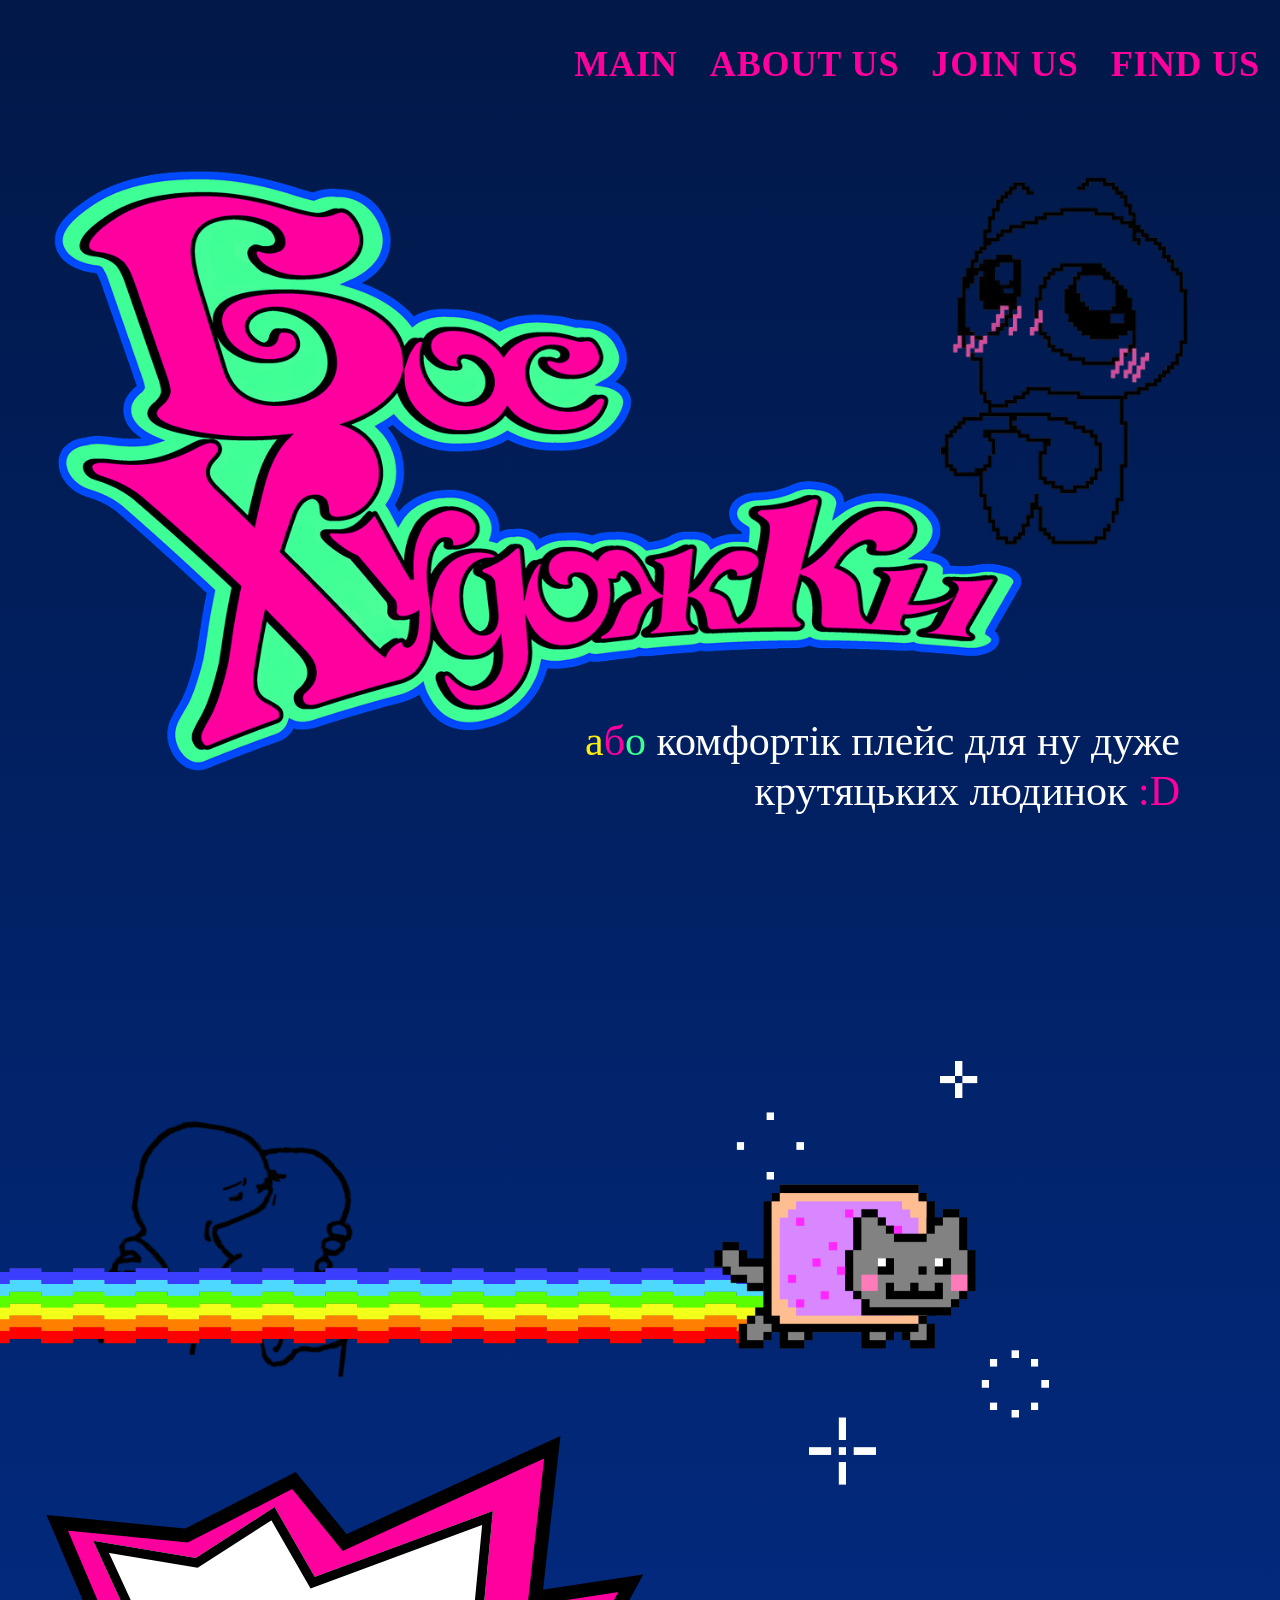
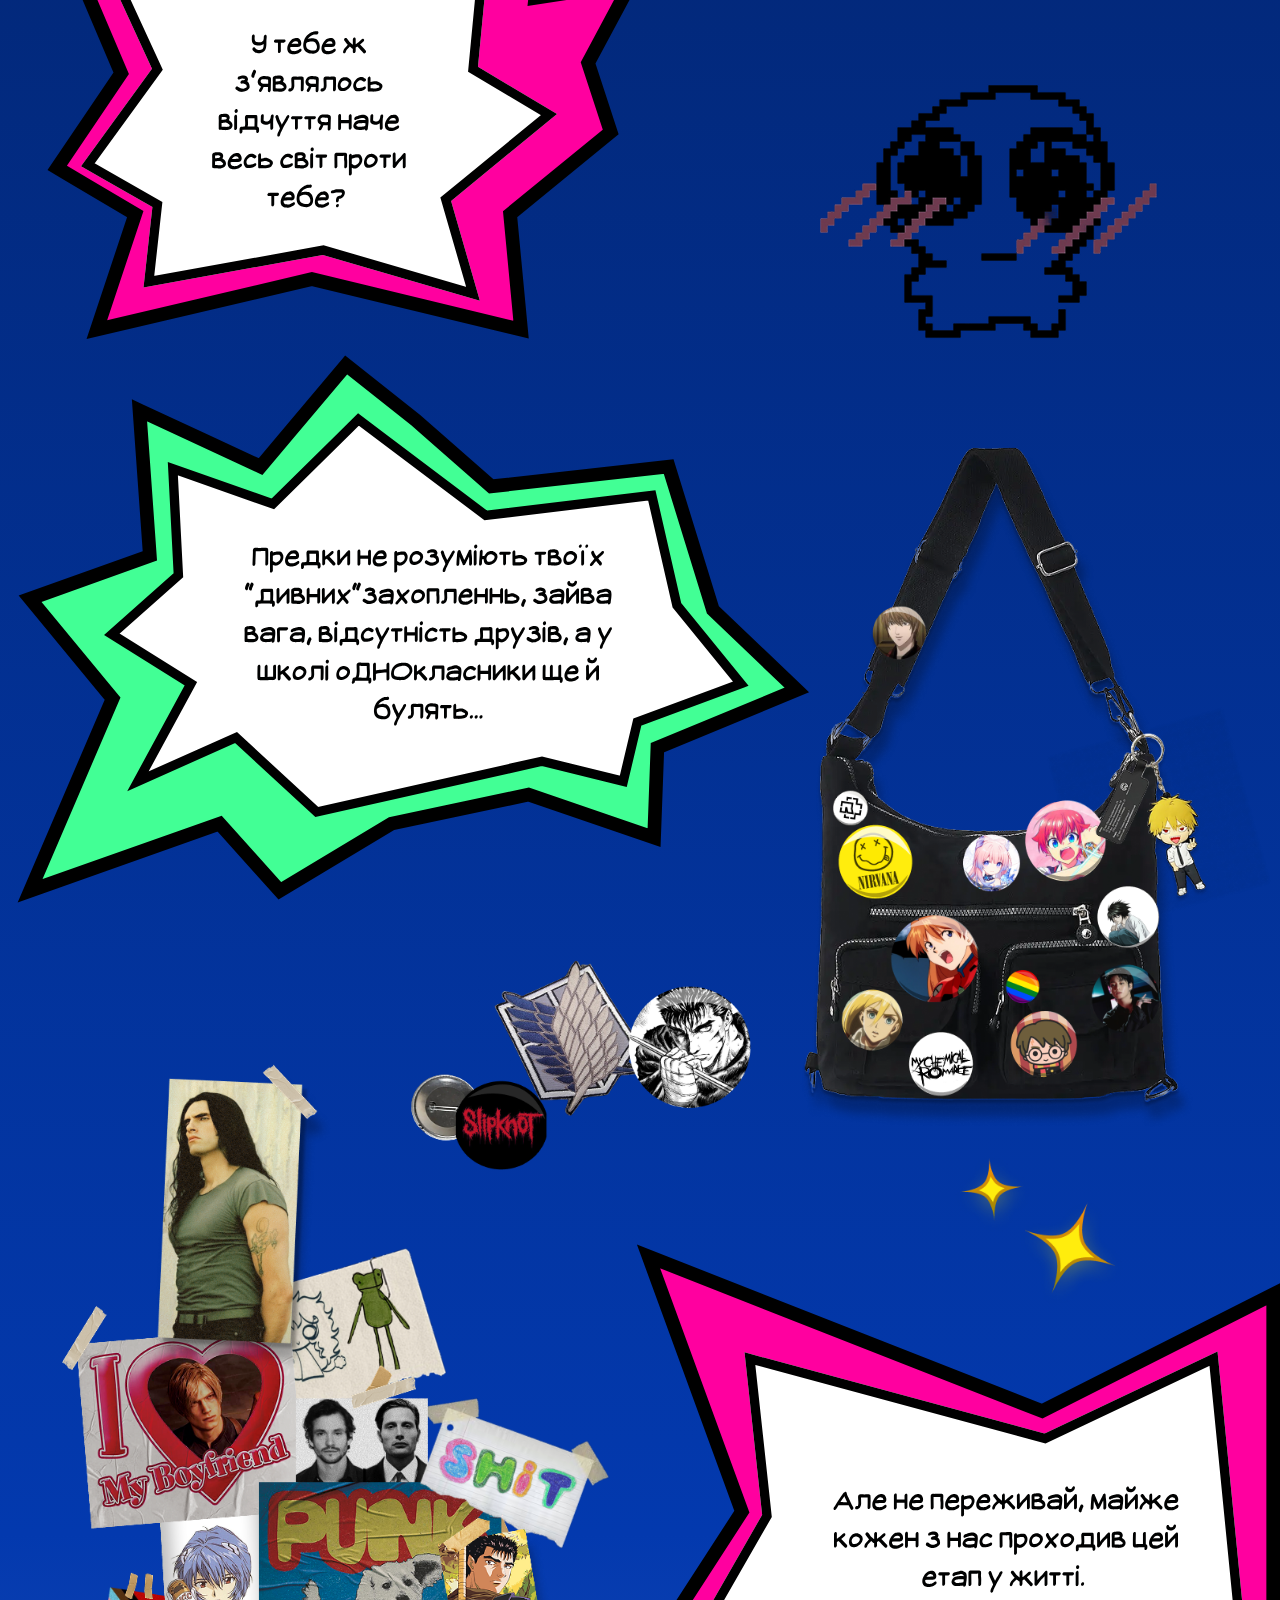
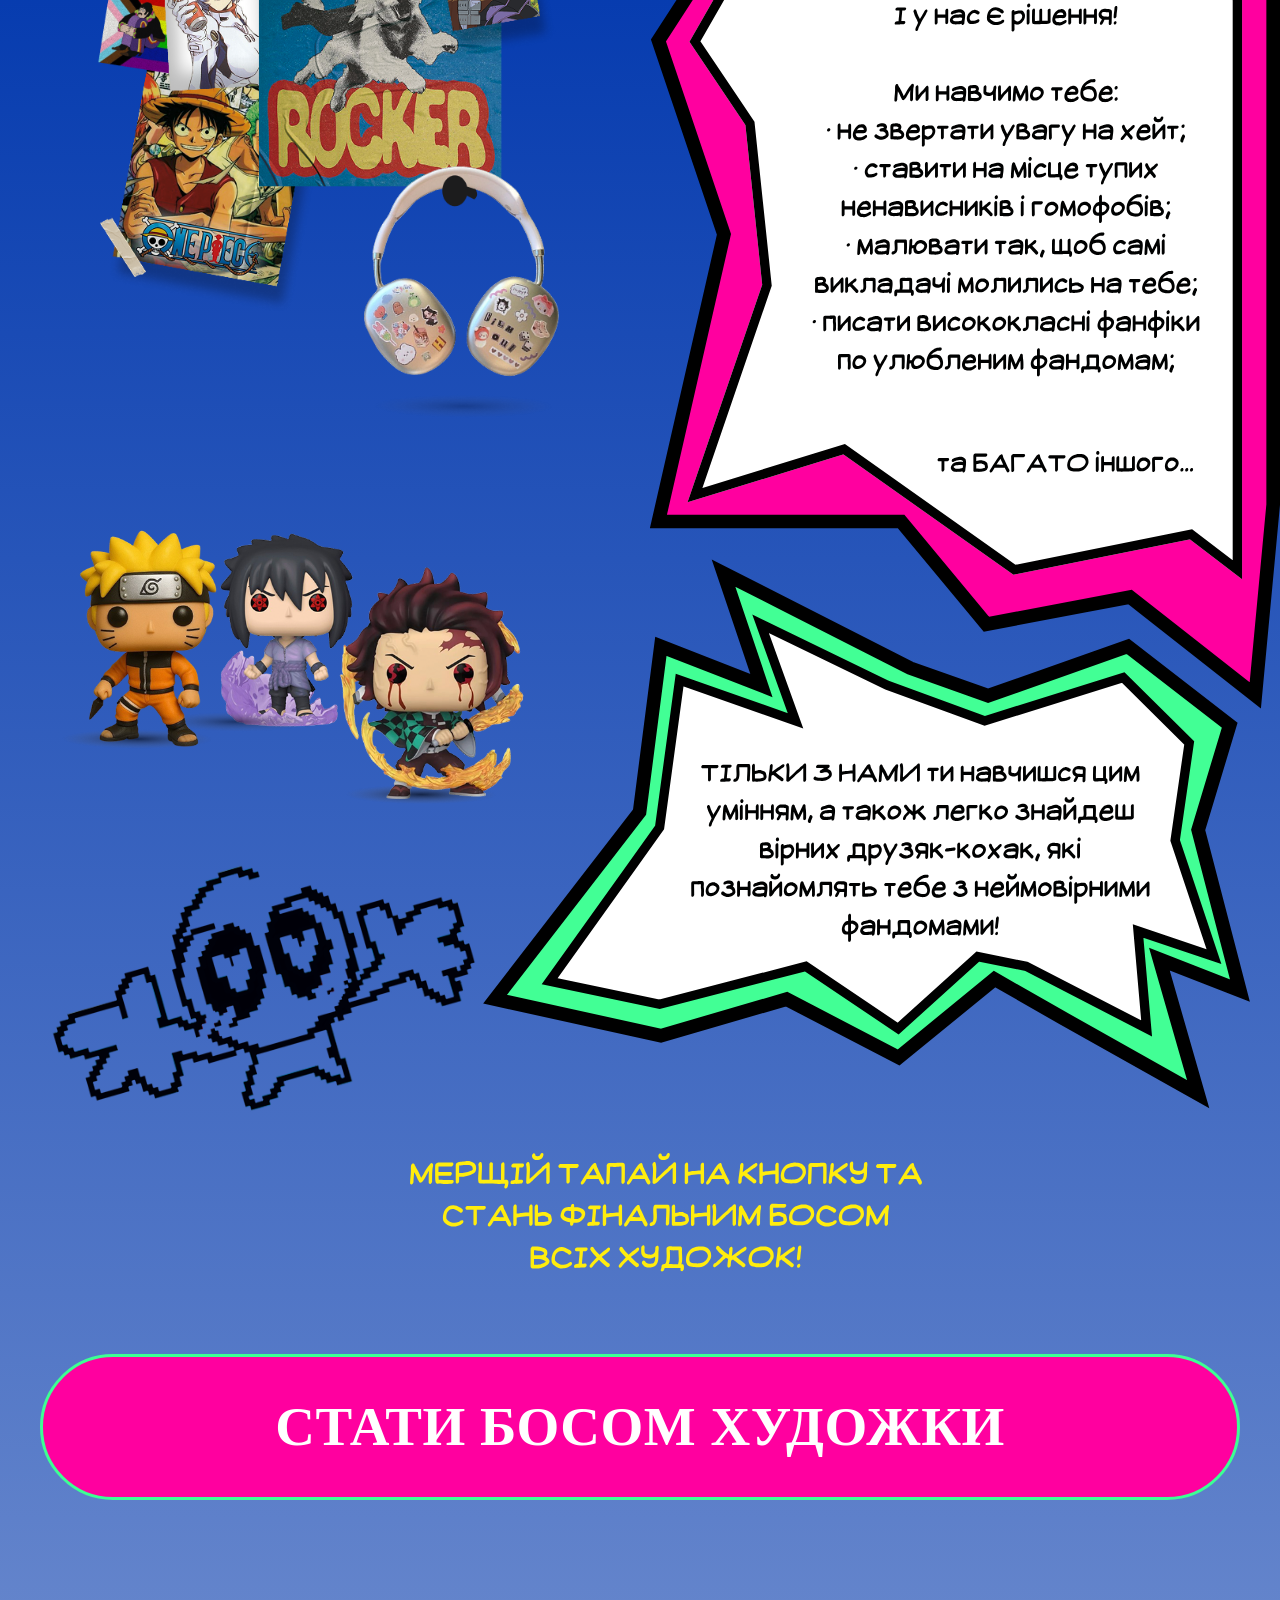
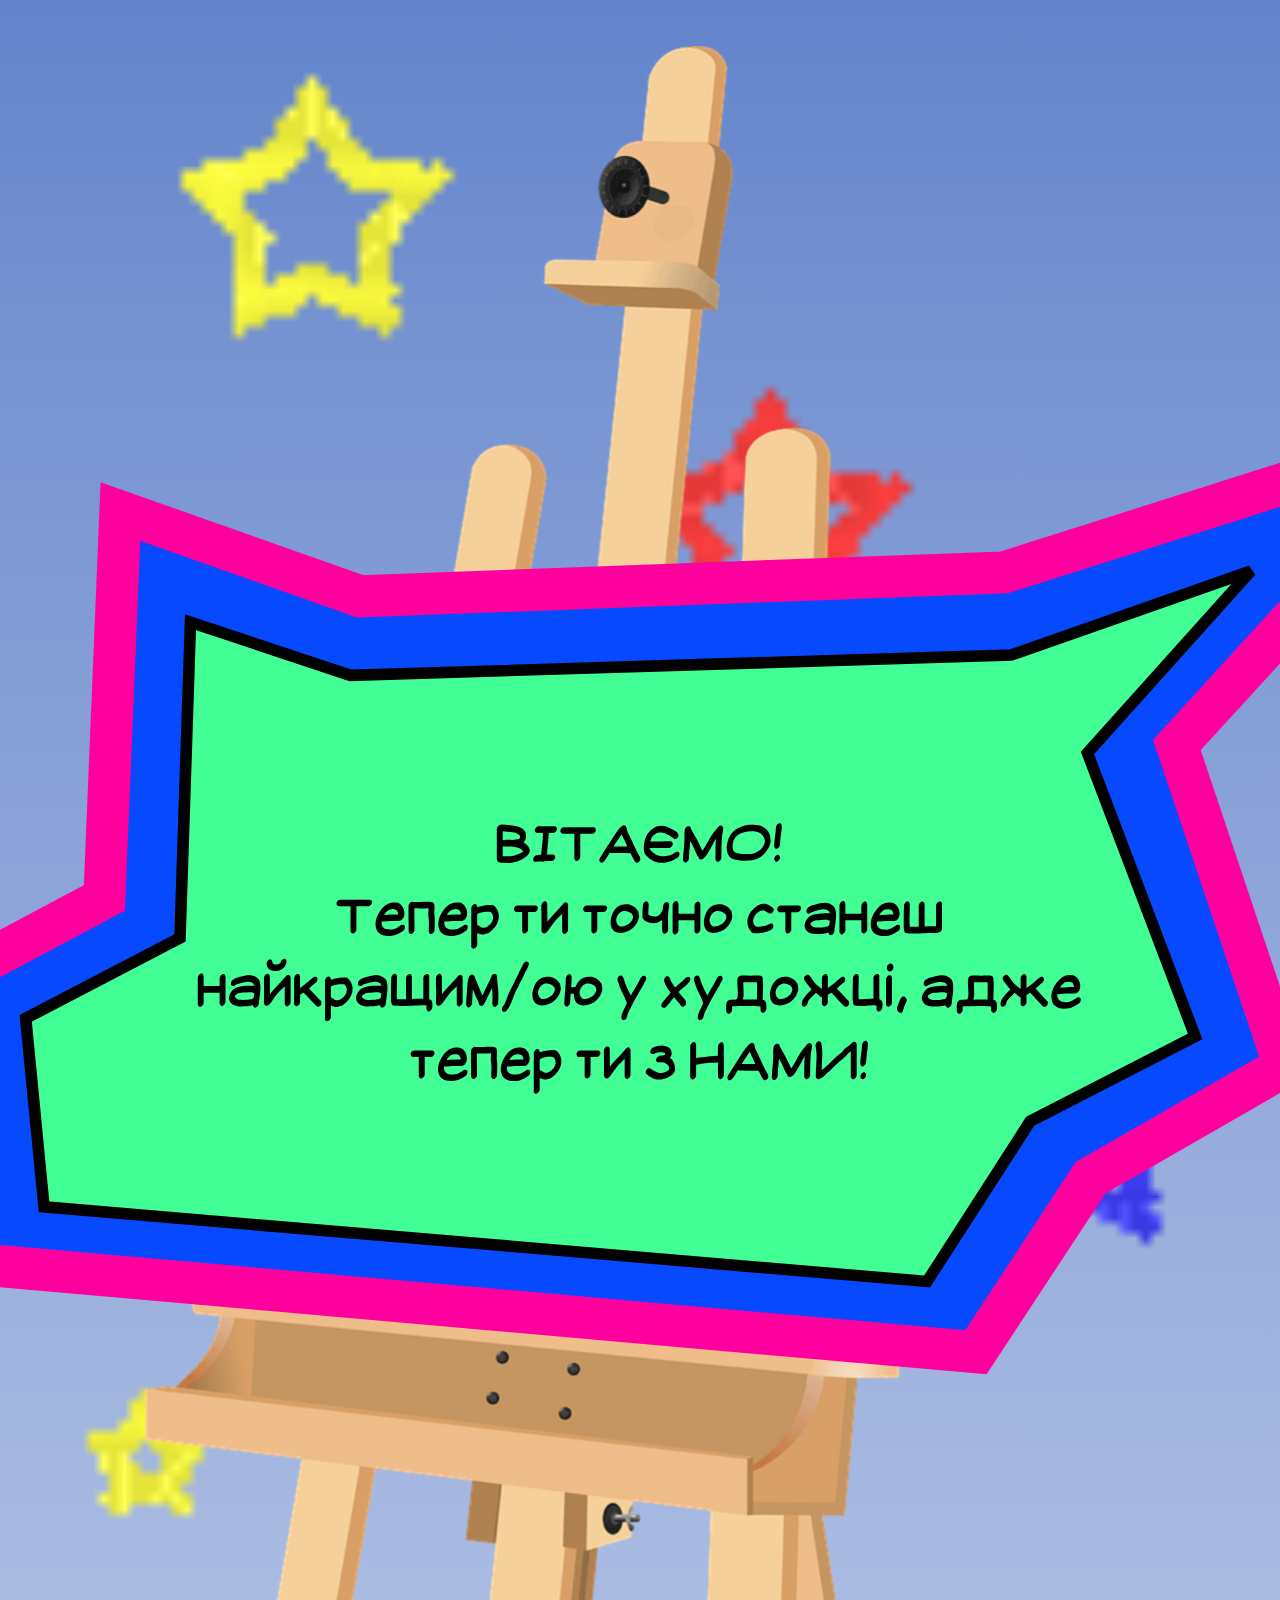
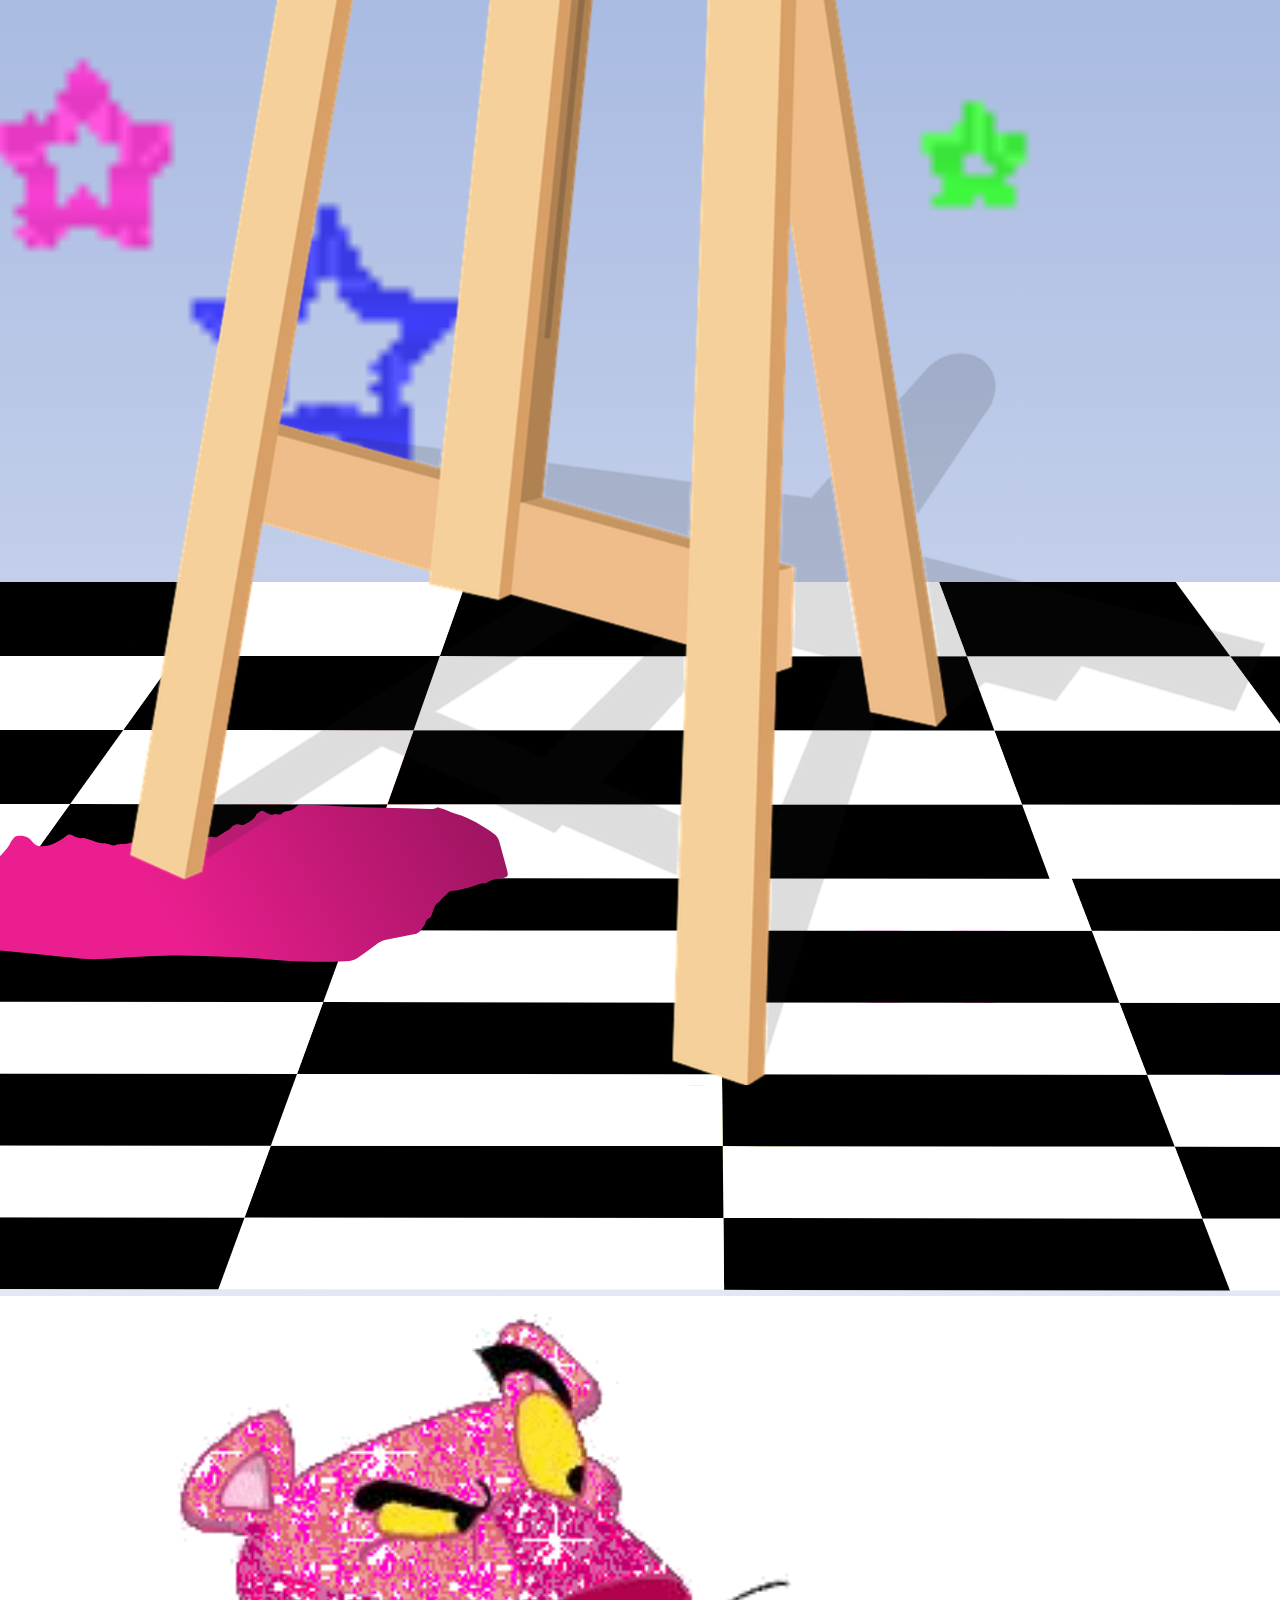
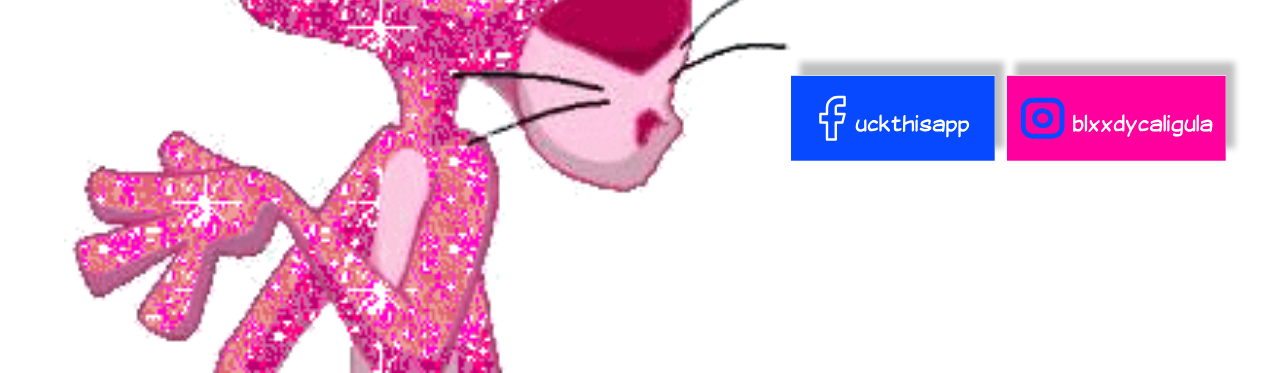
<file: index.html>
<!DOCTYPE html>
<html lang="uk">

<head>
    <meta charset="UTF-8">
    <meta name="viewport" content="width=device-width, initial-scale=1.0">
    <title>Бос Художки</title>
    <link rel="stylesheet" href="css/normalize.css">
    <link rel="stylesheet" href="css/layout.css">
    <link rel="stylesheet" href="css/style.css">
    <link rel="stylesheet" href="css/nav.css">
    <link rel="stylesheet" href="css/burger.css">
    <link rel="stylesheet" href="css/header.css">
</head>

<body id="top">
    <!-- Navigation section -->
    <nav>
        <div class="navbar">
            <div class="navigation">
                <button class="nav-icon">
                    <span></span>
                    <span></span>
                    <span></span>
                    <span></span>
                </button>
                <ul class="level_1">
                    <li><a class="nav-link" href="#ss7">Main</a></li>
                    <li><a class="nav-link" href="#ss6">About us</a></li>
                    <li><a class="nav-link" href="#ss5">Join us</a></li>
                    <li><a class="nav-link" href="#footer">Find us</a></li>
                </ul>
            </div>
        </div>
    </nav>
    <!-- END of Navigation section -->
    <section id="s1">
        <div class="inside">
            <!-- Обгортка для верхньої частини -->
            <div class="top-row">
                <img src="img/BOSS.png" class="boss">
                <img src="img/cry.png" id="ss7" class="cry">
            </div>

            <div class="bottom-row">
                <div class="frame">
                    <h1 class="title"><span class="accent1">а</span><span class="accent2">б</span><span
                            class="accent3">о</span> комфортік плейс для ну дуже крутяцьких людинок <span
                            class="accent2">:D</span></h1>
                </div>
            </div>
        </div>
    </section>
    <section id="s2">
        <div class="inside-s2">
            <div class="animation-overlay">
                <img src="img/kiss.png" class="kiss">
                <img src="img/nyan-cat.gif" class="catGIF">
            </div>
            <div class="content-wrapper">
                <!-- КОНТЕЙНЕР ПІДКЛАДКИ І ВСІХ ЕЛЕМЕНТІВ У НІЙ -->
                <img src="img/cry2.png" id="ss6" class="cry2">
                <img src="img/textnback.svg" class="textBackground">
                <img src="img/bag.png" class="bag">
                <img src="img/pins.png" class="pins">
                <img src="img/wall.png" class="wall">
                <img src="img/cry2.png" class="cry2">
                <img src="img/funko.png" class="funko">
                <img src="img/hug.png" class="hug">
                <img src="img/text2.svg" id="ss5" class="text2">
            </div>
        </div>
    </section>
    <section id="s3">
        <div class="inside">
            <a href="#" class="boss-button">
                <!-- Лапка, яка буде з'являтися -->
                       <img src="img/pawicon.svg" class="paw-icon" alt="icon">
                       <span class="button-text">СТАТИ БОСОМ ХУДОЖКИ</span>
            </a>
        </div>
    </section>
<section id="s4" class="section-four">
    <img src="img/molbert.svg" class="molbert-img" alt="molbert">
    <img src="img/stars.gif" class="stars-bg" alt="stars">
</section>
<footer id="footer" class="site-footer">
    <div class="footer-overlay-content">
        
        <img src="img/pantera.gif" class="pantera-footer-large" alt="pantera large">

        <a href="https://www.instagram.com/blxxdycaligula/" target="_blank" class="info-link-wrapper">
            <img src="img/footerInfo.svg" alt="footer info" class="footer-info-img">
        </a>
        
    </div>
</footer>
    <a href="#ss7" id="backToTop" class="back-to-top">
        <img src="img/pawicon.svg" alt="Up">
    </a>
    <!-- Scripts in project -->
    <script src="js/nav.js"></script>

    <!-- End of Scripts in project -->
</body>

</html>
</file>
<file: css/layout.css>
:root {
    --button-headline-text-color: #ffffff;
    --basic-text-color: #000000;
    --bg-color: #0749ff;
    --mob-padding: 20px;
    --ipad-padding: 50px;
    --max-width: 1380px;
    --ver-desk-pad: 50px;
    --ver-mob-pad: 25px;
    --bg-nav-1: transparent;
    --nav-color-1: #ff009f;
    --nav-color-2: #3dff94;
}

html, body {
    font-family: 'Suplexmentary Comic NC';
    font-optical-sizing: auto;
    font-weight: 400;
    font-style: normal;
    font-size: 40px;
    line-height: 2;
    color: var(--txt-color-01);
    scroll-behavior: smooth;
}

p{
    margin-bottom: 1em;
}

header, 
section 
footer {
    padding-bottom: var(--vert-desk-pad);
    padding-top: var(--vert-desk-pad);
}

.inside {
    max-width: var(--max-width);
    margin-left: auto;  /* Центрування */
    margin-right: auto; /* по горизонталі */
    padding-left: var(--ipad-padding);
    padding-right: var(--ipad-padding);
}

@media screen and (max-width:680px) {

    .inside {
    padding-left: var(--mob-padding);
    padding-right: var(--mob-padding);
}
body {
    background-color: linear-gradient(360deg, #fff 0.29%, #b9c7e7 19.23%, #7592d1 38.87%, #0339ae 62.58%, #011848 100%);
}
.boss {
  width: 1164.48px;
  height: 833.561px;
  top: 75px;
  display: flex;
}
.cry {
  width: ;
  height: 833.561px;
  top: 100%;
  display: flex;
}
</file>
<file: css/style.css>
:root {
    --pink-color: #ff009f;
    --light-green-color: #3dff94;
    --blue-color: #0749ff;
    --black-color: #000000;
    --white-color: #FFFFFF;
    --yellow-color: #FFED0D;
}
html, body {
    overflow-x: hidden !important;
}
html.body {
    color: var(--basic-text-color)
}

body {
  margin: 0;
  min-height: 100vh;
  background: linear-gradient(360deg, #fff 0.29%, #b9c7e7 19.23%, #7592d1 38.87%, #0339ae 62.58%, #011848 100%);
}
.title {
font-weight: 400;
font-size: 40px;
line-height: 125%;
color: #ffffff;
}
.accent1 {
  color: #FFED0D;
}
.accent2 {
  color: #ff009f;
}
.accent3 {
  color: #3dff94;
}
#s1 {
    width: 100%;
    overflow: hidden; 
    min-height: 100vh;
}

/* Контейнер всередині секції */
.inside {
    display: flex;
    flex-direction: column;
    padding: 20px 40px; 
    box-sizing: border-box;
    width: 100%;
    position: relative;
}

/* Верхній блок (Бос + Cry) */
.top-row {
    display: block; 
    width: 100%;
    position: relative; 
    margin-bottom: 20px;
    bottom: 1%;
}

.boss {
    display: block;
    width: 83%; 
    max-width: 100%; 
    height: auto;
    object-fit: contain;
    left: 8%;
    bottom: 5%;
}

.cry {
    position: absolute; 
    top: 0;
    right: 0; 
    width: 400px; 
    max-width: 30vw; 
    height: auto;
    pointer-events: none; 
    z-index: 2;
}

/* Текст під босом */
.frame {
    display: flex;
    flex-direction: column;
    align-items: flex-end; 
    width: 100%;
    margin-top: -88px; 
    padding-right: 5%;
    box-sizing: border-box;
    position: relative;
    z-index: 1;
}

.title {
    max-width: 600px; 
    color: white; 
    font-size: 1.05rem; 
    line-height: 1.2;
    text-align: right; 
    margin: 0;
}

/* АДАПТИВНІСТЬ */
@media (max-width: 850px) {
    .frame {
        margin-top: 20px; /* Текст виходить з-під боса і не перекривається */
        align-items: center; 
        padding-right: 0;
    }

    .title {
        text-align: center;
        font-size: 1rem;
        max-width: 90%;
    }

    .top-row {
        display: flex;
        flex-direction: column;
        align-items: center;
    }

    .cry {
        position: static; 
        max-width: 60%;
        margin: 20px auto;
        pointer-events: auto;
    }
}
#s2 {
    width: 100%;
    position: relative;
    overflow: hidden;
}

.inside-s2 {
    display: flex;
    flex-direction: column; 
    width: 100%;
}

.kiss {
    width: 400px; 
    max-width: 35vw; 
    height: auto;
    position: relative;
    z-index: 11; /* Поцілунок нижче за кота */
}
.catGIF {
    /* Робимо його великим, як ти і хотіла */
    width: 100%; 
    max-width: 85vw; 
    height: auto;

    /* ПІДЙОМ: */
    position: absolute; /* Вириваємо його з черги, щоб він літав */
    left: 0%;          /* вправо/вліво відносно kiss */
    top: -20px;         /* ВІД’ЄМНЕ значення піднімає картинку ВГОРУ */
    
    z-index: 15;        /* Щоб він точно був над поцілунком і підкладкою */
    pointer-events: none;
}
.textBackground {
    width: 100%;
    height: auto;
    display: block;
    position: relative;
    /* Підкладка на самому нижньому рівні */
    z-index: 1; 
    margin-top: 0; 
}
@media (max-width: 768px) {
    /* Робимо так, щоб кіт не налізав на текст на вузьких екранах */
    .catGIF {
        position: relative; /* Повертаємо його в загальний потік */
        top: 0;             /* Скидаємо від'ємний відступ */
        left: 0;            /* Вирівнюємо по лівому краю або центру */
        width: 100%;        /* Щоб він вписався в ширину екрана */
        margin-top: 20px;   /* Додаємо невеликий відступ від тексту зверху */
    }

    .animation-container {
        display: flex;
        flex-direction: column; /* Вишиковуємо поцілунок і кота один під одним */
        align-items: center;    /* Центруємо їх на мобілці */
        padding: 20px;          /* Зменшуємо величезні відступи */
    }
    
    .kiss {
        max-width: 60%;         /* Трохи зменшуємо поцілунок на телефоні */
        position: relative;
    }
}
/* ГОЛОВНИЙ КОНТЕЙНЕР (не міняй його, якщо він тримає підкладку) */
.content-wrapper {
    position: relative; /* Це "якір" для всіх наклейок */
    width: 100%;
}


/* Спільні налаштування для всіх фотографій-елементів */
.content-wrapper img:not(.textBackground) {
    position: absolute; /* Вириваємо з потоку, щоб вони "літали" над підкладкою */
    z-index: 10;        /* Ставимо вище підкладки */
    height: auto;
}

/* --- РОЗСТАНОВКА ЗГІДНО З РЕФЕРЕНСОМ --- */

/* Плакса справа вгорі */
.cry2 {
    width: 35%;
    top: 5%;      /* Висота від початку підкладки */
    right: 5%;    /* Відступ справа */
}

/* Сумка справа */
.bag {
    width: 55%;
    top: 19%;
    right: -5%;
}

/* Колаж фотографій (стіна) зліва */
.wall {
    width: 45%;
    top: 39%;
    left: 4%;
}

/* Значки (pins) - десь біля другого бабла */
.pins {
    width: 30%;
    top: 36%;
    left: 30%;
}

/* Фігурки Funko Pop зліва знизу */
.funko {
    width: 40%;
    bottom: 17%;
    left: 3%;
}

/* Обіймашки (hug) в самому низу */
.hug {
    width: 38%;
    bottom: 5%;
    left: 2%;
}
.text2 {
    width: 40%;
    bottom: 2%;
    left: 32%;
}
/* --- ОСНОВНИЙ СТАН (Enabled) --- */
.boss-button {
    display: inline-flex;
    align-items: center;
    justify-content: center;
    
    /* Розміри та відступи */
    padding: 15px 40px;
    min-width: 300px;
    border-radius: 80px; /* Овальна форма */
    margin-top: 0px;
    
    /* Кольори з Figma */
    background-color: #ff009f; 
    border: 3px solid #3dff94; /* обводка */
    
    /* Текст */
    color: #ffffff;
    font-family: 'Suplexmentary Comic NC';
    font-weight: 700;
    font-size: 55px;
    text-decoration: none;
    text-transform: uppercase;
    letter-spacing: 0.5px;
    
    /* Анімація переходу */
    transition: all 0.5s ease-in-out;
    cursor: pointer;
    position: relative;
    gap: 10px;
}

/* Іконка лапки */
.paw-icon {
    width: 80px;
    height: auto;
    display: none;
}

/* --- СТАН НАВЕДЕННЯ (Hovered) --- */
.boss-button:hover {
    background-color: #c90b79; /* Трохи темніший рожевий */
    transform: translateY(-4px); /* Легкий підйом вгору */
    box-shadow: 0 5px 30px rgb(62, 255, 126);
}

.boss-button:hover .paw-icon {
    display: block; /* Лапка з'являється зліва */
}

/* --- СТАН НАТИСКАННЯ (Pressed) --- */
.boss-button:active {
    background-color: #00ffaa !important; /* Зелений колір з Figma */
    border-color: #ff0095 !important;
    color: #ffffff !important;
    transform: scale(1); /* Ефект натискання (трохи менша) */
}

}

/* Міняємо текст при натисканні (опціонально через JS, або просто стилі) */
.boss-button:active .button-text::before {

}

/* --- СТАН FOCUS (для таба) --- */
.boss-button:focus {
    outline: none;
    box-shadow: 0 0 0 4px rgba(0, 195, 255, 0.5);
}
.footer-section {
    display: flex;
    justify-content: space-between; /* Пантера вліво, кнопки вправо */
    align-items: flex-end;         /* Притискаємо до нижнього краю */
    padding: 20px 5%;              /* Відступи від країв екрана */
    width: 100%;
    box-sizing: border-box;
    position: relative;            /* На всякий випадок */
}

.pantera-img {
    max-width: 350px;              /* Регулюй розмір пантери тут */
    height: auto;
}

.footer-info-img {
    max-width: 300px;              /* Регулюй розмір кнопок тут */
    height: auto;
    margin-bottom: 40px;           /* Піднімаємо кнопки трохи вище, щоб було як на скріні */
}

/* Адаптивність: щоб на телефонах вони не злипалися */
@media (max-width: 768px) {
    .footer-section {
        flex-direction: column;    /* На мобілці ставимо їх один під одного */
        align-items: center;
        gap: 20px;
    }
    .footer-info-img {
        margin-bottom: 0;          /* Прибираємо підйом на мобілці */
    }
}
.section-four {
    position: relative;
    width: 100%;
    /* Змінив visible на hidden, щоб гігантський мольберт не розпирав екран по боках */
    overflow: hidden !important; 
    display: flex;
    justify-content: center; 
    align-items: flex-start; 
    z-index: 10;
}

/* --- ЗІРКИ (ФОН) --- */
.stars-bg {
    position: absolute;
    top: 0;
    left: 0;
    width: 100%;
    height: 100%;
    object-fit: cover;
    z-index: -1;
    pointer-events: none;
}

/* --- МОЛЬБЕРТ --- */
.molbert-img {
    position: relative;
    z-index: 2; 
    height: 320vh !important; 
    width: auto;   
    max-height: none !important; 
    margin-top: 14vh !important; 
    display: block !important; 
    
    /* 🎛️ КРУТИ ЦЮ ЦИФРУ 1: Відступ знизу. 
       Даємо місце, щоб футер мав куди налізти. Спробуй 200px, 300px тощо */
    margin-bottom: 120px !important; 
}

/* --- КОНТЕЙНЕР ФУТЕРА (Біла смуга знизу) --- */
.site-footer {
    position: relative !important;
    width: 100% !important;
    background-color: white !important; 
    padding: 40px 5% 40px 5% !important; 
    z-index: 999 !important; 
    overflow: visible !important; 
    
    /* 🎛️ КРУТИ ЦЮ ЦИФРУ 2: Натягуємо футер на мольберт.
       Якщо біла лінія занизько - став -250px або -300px. Якщо зависоко - став -100px */
    margin-top: -150px !important; 
}

/* --- КОНТЕНТ (З ефектом накладання на шахівницю) --- */
.footer-overlay-content {
    display: flex !important;
    justify-content: space-between !important; 
    align-items: flex-end !important; 
    position: relative !important;
    
    /* 🎛️ КРУТИ ЦЮ ЦИФРУ 3: Наскільки високо пантера та кнопки вилазять з білої смуги. */
    margin-top: -62px !important; 
    z-index: 10 !important; 
}

/* --- ВЕЛИЧЕЗНА ПАНТЕРА (ЗЛІВА) --- */
.pantera-footer-large {
    width: 780px !important; 
    height: auto !important;
    display: block !important;
    position: relative !important;
    bottom: -40px !important; 
}

/* --- ІНФО (СПРАВА) --- */
.footer-info-img {
    /* 1. Твоя нова ширина (крути її, якщо треба ще більше) */
    width: 450px !important; 
    
    /* 2. ВБИВАЄМО ЗАПОБІЖНИК, який не давав їй рости */
    max-width: none !important; 
    
    /* 3. ЗАБОРОНЯЄМО Flexbox'у стискати цю картинку */
    flex-shrink: 0 !important; 
    
    height: auto !important;
    margin-bottom: 145px !important; 
    margin-right: -25px;
    transition: transform 0.3s ease-in-out !important;
}
.footer-info-img:hover {
    /* Збільшуємо на 8%. Якщо хочеш сильніше - став scale(1.1) або scale(1.15) */
    transform: scale(1.08) !important; 
    cursor: pointer; /* На всякий випадок, щоб курсор точно ставав "пальцем" */
}
/* --- КНОПКА ЛАПКА (ФІКСОВАНА) --- */
.back-to-top {
    /* ⚠️ ГОЛОВНИЙ СЕКРЕТ: fixed приклеює її до екрана, а не до сайту */
    position: fixed !important; 
    
    /* Координати: 30px від правого нижнього кута */
    bottom: 40px !important;
    right: 40px !important;
    
    /* Розміри кола навколо лапки */
    width: 80px !important;
    height: 80px !important;
    
    /* Робимо її рожевою і круглою */
    background-color: #ff007f !important; 
    border-radius: 50% !important;
    
    /* Центруємо лапку всередині кола */
    display: flex !important;
    justify-content: center !important;
    align-items: center !important;
    
    /* Щоб вона була поверх футера, пантери і всього іншого */
    z-index: 10000 !important; 
    
    /* Плавна поява */
    transition: all 0.5s ease !important;
    box-shadow: 0 4px 15px rgba(0,0,0,0.2) !important;
    
    /* Початковий стан (невидима), JS її включить */
    opacity: 0;
    visibility: hidden;
}

/* Стиль самої картинки-лапки всередині */
.back-to-top img {
    width: 45px !important;
    height: auto !important;
    /* Якщо хочеш, щоб лапка дивилася вгору, розкоментуй це: */
    /* transform: rotate(-90deg); */
}

/* Коли JS додає цей клас — вона проявляється */
.back-to-top.show {
    opacity: 1 !important;
    visibility: visible !important;
}
.back-to-top:hover {
    /* 1. Збільшення всієї кнопки на 15% */
    transform: scale(1.15) !important;
    
    /* 2. Рожеве світіння (box-shadow) */
    /* Перша цифра - розмиття, друга - наскільки далеко розходиться світло */
    box-shadow: 0 0 20px 5px rgba(0, 255, 162, 0.828) !important;
    
    /* Можна трохи освітлити фон при наведенні */
    background-color: #d21a6d !important;
}

/* Анімація для самої картинки всередині, щоб вона теж трохи рухалась */
.back-to-top:hover img {
    transform: scale(1.1);
</file>
<file: css/nav.css>
nav {
    /* background: var(--bg-nav-1); */
    background: transparent; /* Колір фону навігаційної панелі 1 */
    background-repeat: no-repeat;
    background-position: bottom;
    position: relative;
    width: 100%;
    z-index: 95;
}

nav.topfixed {
    background: var(--bg-nav-1);
    /* position: fixed; */
}

/* nav::before {
    content: '';
    display: block;
    width: 100%;
    height: 100%;
    position: absolute;
    transform: translateY(-100%);
    transition: transform .1s ease;
} */

nav.topfixed::before {
    transform: none;
}

.navbar {
    display: flex;
    justify-content: flex-end;     /* Схема вирівнювання лого та меню (desktop) по основній осі (main axis) */
    align-items: center;                /* Схема вирівнювання лого та меню (desktop) по додатковій осі (cross axis) */
    margin-left: auto;                  /* Центрування блоку всередині nav по-горизонталі */
    margin-right: auto;                 /* Центрування блоку всередині nav по-горизонталі */
    max-width: var(--max-width);        /* Ширина .nav-inside не більше 1280px */
    padding: var(--mob-padding);        /* Внутрішні відступи */
    position: relative;
    transition: all .3s ease-in-out;
}

.topfixed .navbar {
    /* border-bottom-left-radius: var(--bord-radius); */
    /* border-bottom-right-radius: var(--bord-radius); */
    /* background-image: url(../img/image-in-top.jpg); */
    /* background-color: rgba(10,10,10,.5); */
    /* background-blend-mode: multiply; */
    /* background-size: cover; */
    padding-top: 12px;      /* Внутрішні відступи після прокрутки */
    padding-bottom: 12px;   /* Внутрішні відступи після прокрутки */
}

nav .navbar {
    overflow: visible;
}

.nav-icon {
    display: none;
    z-index: 99;
}

.navigation a {
    display: block;
    color: var(--nav-color-1);  /* Основний колір меню */
    font-size: .9rem;           /* Розмір тексту меню */
    font-weight: 600;           /* Накреслення тексту меню */
    letter-spacing: .025em;
    text-transform: uppercase;
    padding: 8px 0 18px;
    margin-left: 32px;
    text-decoration: none;
    position: relative;
    transition: all .3s ease;
}

.navigation a:hover {
    color: var(--nav-color-2); /* Основний колір меню (hover) */
    text-shadow: 0 0 25px rgb(255, 255, 255);
}

.topfixed .navigation a {
    color: var(--nav-color-3); /* Колір меню після прокрутки */
}

.topfixed .navigation a:hover {
    color: var(--nav-color-4); /* Колір меню (hover) після прокрутки */
}

.navigation ul {
    list-style: none;
    display: flex;
    justify-content: flex-end;
}

.navigation li {
    display: inline-block;
    vertical-align: middle;
}

a:hover, a:focus, a:active {
    text-decoration: none;
}

.overlay {
    background-color: #333;
    opacity:.3;
    position: absolute;
    left:0; top:0;
    width:100dvw;
    height:100dvh;
}

@media screen and (max-width: 767px) {

    .navbar {
        justify-content: space-between;
    }

    .navigation ul {
        background-color: var(--bg-nav-2);
        display: flex;
        flex-direction: column;
        visibility: visible;
        justify-content: flex-start;
        align-items: flex-start;
        width: 70vw; /* 70% from Viewport width */
        height: 100dvh; /* 100% Dynamic viewport height */
        position: absolute;
        right: 0;
        top: 0;
        padding-top: 80px;
        transform: translateY(-100%);
        transition: transform .35s ease;
    }

    .open .navigation ul {
        transform: translateY(0);
    }

    .open ul li {
        /* display: block; */
        width: 100%;
        border-bottom: 1px solid #444;
        margin-left: 0;
    }

    .open ul a {
        color: var(--nav-color-3);  /* Основний колір мобільного меню */
        padding-top: 12px;
        padding-bottom: 12px;
    }

    .open ul a:hover {
        color: var(--nav-color-4);  /* Основний колір мобільного меню (hover) */
    }
}
</file>
<file: css/burger.css>
.nav-icon {
  background: transparent;
  border: none;
  outline: none;
  display: none;
  visibility: hidden;
  width: var(--brg-width);   /* Ширина бургера */
  height: var(--brg-height); /* Висота бургера */
  position: relative;
}

.nav-icon span {
  background-color: var(--nav-color-1);
  display: block;
  position: absolute;
  left:0;
  width: 100%;
  height: var(--brg-weight);
}

.topfixed .nav-icon span {
  background-color: var(#3dff94);
}

.nav-icon span {
  opacity: 1;
  left: 0;
  -webkit-transform: rotate(0deg);
  -moz-transform: rotate(0deg);
  -o-transform: rotate(0deg);
  transform: rotate(0deg);
  -webkit-transition: .25s cubic-bezier(.47,.02,.53,.92);
  -moz-transition: .25s cubic-bezier(.47,.02,.53,.92);
  -o-transition: .25s cubic-bezier(.47,.02,.53,.92);
  transition: .25s cubic-bezier(.47,.02,.53,.92);
}

.nav-icon.open span {
  background: #fff;
}

.nav-icon span:nth-child(1) {
  top: 0;
}

.nav-icon span:nth-child(2),
.nav-icon span:nth-child(3) {
  top: calc(50% - (var(--brg-weight)/2));
  width: 100%;
  right:0;
  left:auto;
}

.nav-icon span:nth-child(4) {
  bottom: 0;
  width: 100%;
}

.nav-icon.open span:nth-child(1) {
  bottom: 0;
  width: 0;
  left: 50%;
}

.nav-icon.open span:nth-child(2) {
  -webkit-transform: rotate(45deg);
  -moz-transform: rotate(45deg);
  -o-transform: rotate(45deg);
  transform: rotate(45deg);
}

.nav-icon.open span:nth-child(3) {
  -webkit-transform: rotate(-45deg);
  -moz-transform: rotate(-45deg);
  -o-transform: rotate(-45deg);
  transform: rotate(-45deg);
}

.nav-icon.open span:nth-child(4) {
  bottom: 0;
  width: 0;
  left: 50%;
}

@media screen and (max-width: 767px) {
  .nav-icon {
      display:block;
      visibility: visible;
  }
}
</file>
<file: css/header.css>
header .row {
    display: flex;
    justify-content: space-between; /* вирівнювання по основній осі(main axis) */
    align-items: center;            /* вирівнювання елементів по ортог. (cross axis) */
    align-content: center;              /* вирівнювання рядів елементів по ортог. осі */
    flex-direction: row;            /* напрям головної осі */
}
header .row {
  justify-content: flex-end;
}
</file>
